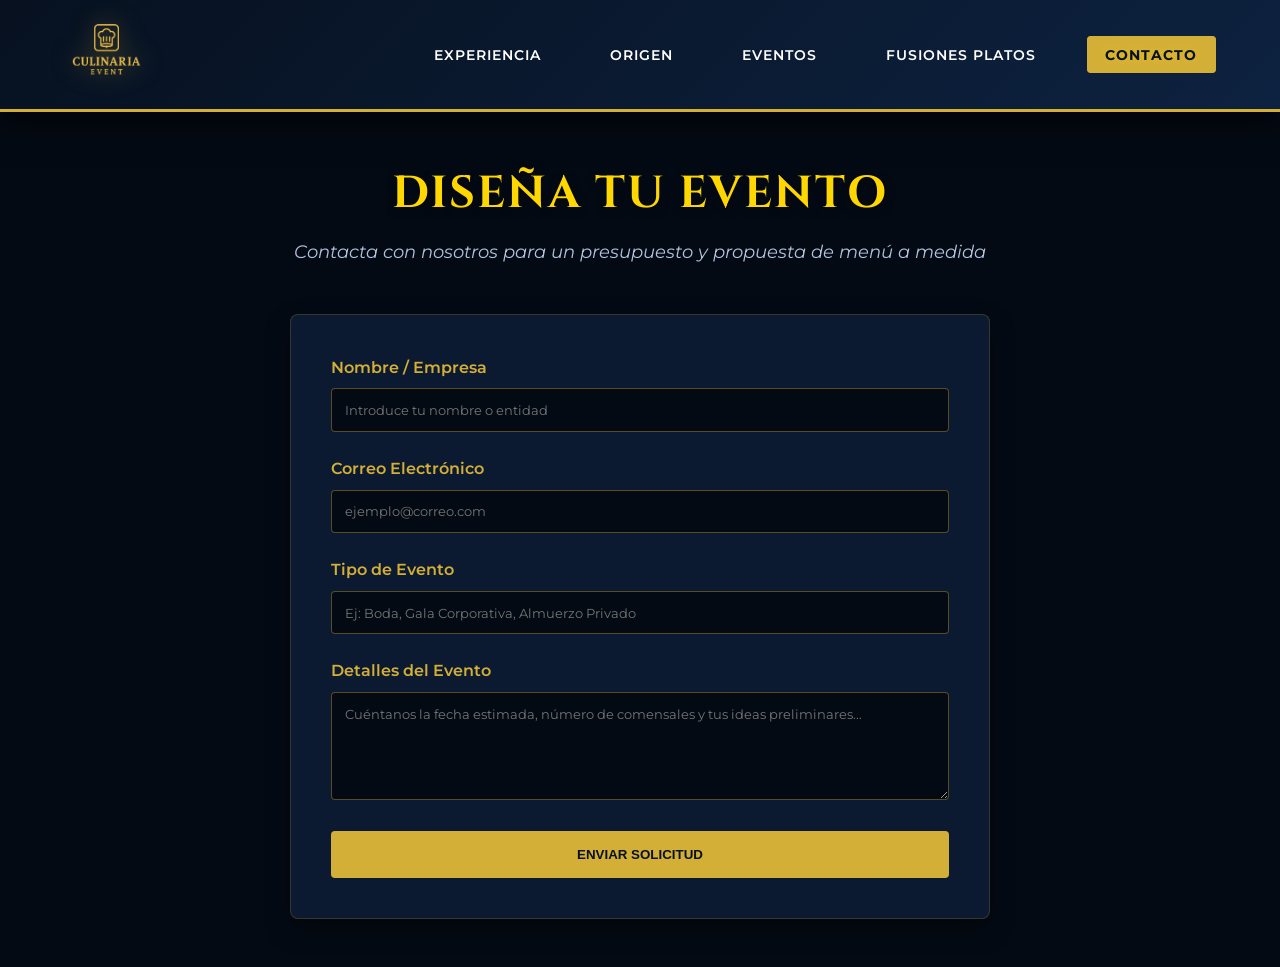
<file: pages/contacto.html>
<!DOCTYPE html>
<html lang="es">
<head>
    <meta charset="UTF-8">
    <meta name="viewport" content="width=device-width, initial-scale=1.0">
    <title>Culinaria Event | Contacto</title>
    <link rel="stylesheet" href="../style.css">
    <link href="https://fonts.googleapis.com/css2?family=Cinzel:wght@600;700&family=Montserrat:wght@400;600;700&display=swap" rel="stylesheet">
</head>
<body>
    <header class="navbar">
        <div class="logo-container">
            <a href="../index.html"><img src="../src/img/image.png" alt="Culinaria Event" class="brand-logo"></a>
        </div>
        <nav>
            <div class="hamburger"><div class="line"></div><div class="line"></div><div class="line"></div></div>
            <ul class="nav-links">
                <li><a href="experiencia.html" class="nav-item">Experiencia</a></li>
                <li><a href="origen.html" class="nav-item">Origen</a></li>
                <li><a href="eventos.html" class="nav-item">Eventos</a></li>
                <li><a href="fusiones.html" class="nav-item">Fusiones Platos</a></li>
                <li><a href="contacto.html" class="nav-item active btn-contacto">Contacto</a></li>
            </ul>
        </nav>
    </header>

    <main class="container">
        <div class="page-header">
            <h1 class="page-title">Diseña tu Evento</h1>
            <p class="page-subtitle">Contacta con nosotros para un presupuesto y propuesta de menú a medida</p>
        </div>
        
        <div class="content-block" style="max-width: 700px; margin: 0 auto;">
            <form action="#" method="POST">
                <div class="form-group">
                    <label for="nombre">Nombre / Empresa</label>
                    <input type="text" id="nombre" required placeholder="Introduce tu nombre o entidad">
                </div>
                <div class="form-group">
                    <label for="email">Correo Electrónico</label>
                    <input type="email" id="email" required placeholder="ejemplo@correo.com">
                </div>
                <div class="form-group">
                    <label for="tipo">Tipo de Evento</label>
                    <input type="text" id="tipo" placeholder="Ej: Boda, Gala Corporativa, Almuerzo Privado">
                </div>
                <div class="form-group">
                    <label for="mensaje">Detalles del Evento</label>
                    <textarea id="mensaje" rows="5" placeholder="Cuéntanos la fecha estimada, número de comensales y tus ideas preliminares..."></textarea>
                </div>
                <button type="submit" class="btn-submit">Enviar Solicitud</button>
            </form>
        </div>
    </main>
    <script src="../script.js"></script>
</body>
</html>
</file>
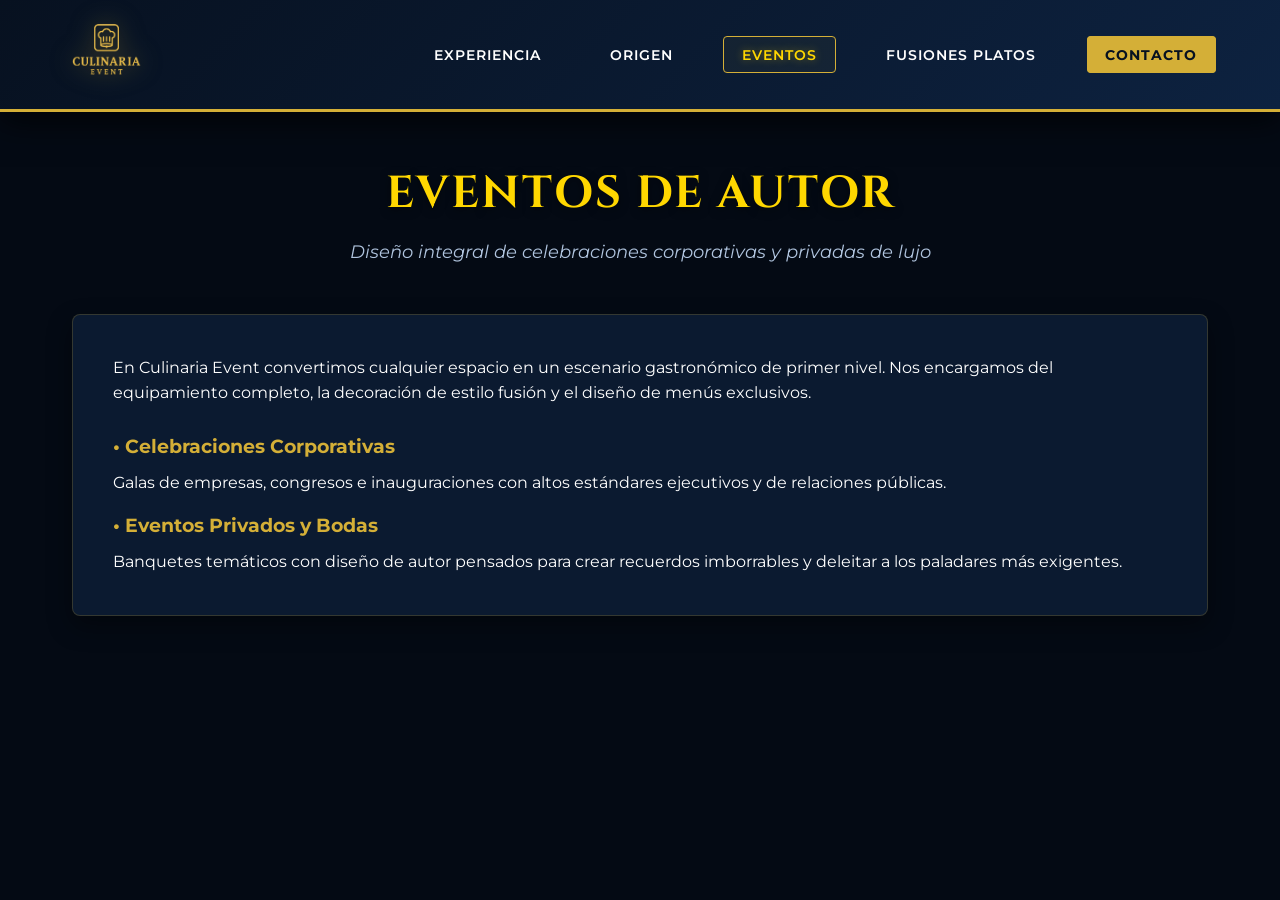
<file: pages/eventos.html>
<!DOCTYPE html>
<html lang="es">
<head>
    <meta charset="UTF-8">
    <meta name="viewport" content="width=device-width, initial-scale=1.0">
    <title>Culinaria Event | Eventos</title>
    <link rel="stylesheet" href="../style.css">
    <link href="https://fonts.googleapis.com/css2?family=Cinzel:wght@600;700&family=Montserrat:wght@400;600;700&display=swap" rel="stylesheet">
</head>
<body>
    <header class="navbar">
        <div class="logo-container">
            <a href="../index.html"><img src="../src/img/image.png" alt="Culinaria Event" class="brand-logo"></a>
        </div>
        <nav>
            <div class="hamburger"><div class="line"></div><div class="line"></div><div class="line"></div></div>
            <ul class="nav-links">
                <li><a href="experiencia.html" class="nav-item">Experiencia</a></li>
                <li><a href="origen.html" class="nav-item">Origen</a></li>
                <li><a href="eventos.html" class="nav-item active">Eventos</a></li>
                <li><a href="fusiones.html" class="nav-item">Fusiones Platos</a></li>
                <li><a href="contacto.html" class="nav-item btn-contacto">Contacto</a></li>
            </ul>
        </nav>
    </header>

    <main class="container">
        <div class="page-header">
            <h1 class="page-title">Eventos de Autor</h1>
            <p class="page-subtitle">Diseño integral de celebraciones corporativas y privadas de lujo</p>
        </div>
        
        <div class="content-block">
            <p>En Culinaria Event convertimos cualquier espacio en un escenario gastronómico de primer nivel. Nos encargamos del equipamiento completo, la decoración de estilo fusión y el diseño de menús exclusivos.</p>
            <br>
            <h3 style="color: var(--oro); margin-bottom: 0.5rem;">• Celebraciones Corporativas</h3>
            <p style="margin-bottom: 1rem;">Galas de empresas, congresos e inauguraciones con altos estándares ejecutivos y de relaciones públicas.</p>
            
            <h3 style="color: var(--oro); margin-bottom: 0.5rem;">• Eventos Privados y Bodas</h3>
            <p>Banquetes temáticos con diseño de autor pensados para crear recuerdos imborrables y deleitar a los paladares más exigentes.</p>
        </div>
    </main>
    <script src="../script.js"></script>
</body>
</html>
</file>
<file: style.css>
:root {
    --azul-profundo: #071120; 
    --azul-degradado: #0d2240;
    --azul-tarjeta: #0b1a30;
    --oro: #D4AF37;           
    --oro-brillante: #FFD700; 
    --blanco: #FFFFFF;
    --texto-gris: #B0C4DE;
}

* {
    margin: 0;
    padding: 0;
    box-sizing: border-box;
}

body {
    background-color: #040a14;
    font-family: 'Montserrat', sans-serif;
    color: var(--blanco);
    padding-top: 110px; /* Evita que la barra tape el contenido */
    line-height: 1.6;
}

/* --- BARRA DE NAVEGACIÓN FIJA --- */
.navbar {
    position: fixed;
    top: 0;
    left: 0;
    width: 100%;
    background: linear-gradient(135deg, var(--azul-profundo) 0%, var(--azul-degradado) 100%);
    display: flex;
    justify-content: space-between;
    align-items: center;
    padding: 0.5rem 5%;
    z-index: 1000;
    border-bottom: 3px solid var(--oro);
    box-shadow: 0 10px 30px rgba(0, 0, 0, 0.7);
}

.logo-container {
    display: flex;
    align-items: center;
}

.brand-logo {
    height: 85px;
    width: auto;
    object-fit: contain;
    filter: drop-shadow(0px 0px 12px rgba(212, 175, 55, 0.6));
    transition: transform 0.4s ease;
}

.brand-logo:hover {
    transform: scale(1.05);
}

nav ul {
    list-style: none;
    display: flex;
    align-items: center;
    gap: 2rem;
}

/* Enlaces transformados visualmente en botones elegantes */
nav ul li a.nav-item {
    text-decoration: none;
    color: var(--blanco);
    font-weight: 600;
    text-transform: uppercase;
    font-size: 0.85rem;
    letter-spacing: 1px;
    padding: 0.6rem 1.1rem;
    border: 1px solid transparent;
    border-radius: 4px;
    transition: all 0.3s ease;
}

nav ul li a.nav-item:hover, nav ul li a.active {
    color: var(--oro-brillante);
    border-color: var(--oro);
    background-color: rgba(212, 175, 55, 0.05);
    text-shadow: 0 0 8px rgba(255, 215, 0, 0.4);
}

/* Botón de contacto destacado */
nav ul li a.btn-contacto {
    background-color: var(--oro);
    color: var(--azul-profundo) !important;
    border: 1px solid var(--oro);
    font-weight: 700;
}

nav ul li a.btn-contacto:hover {
    background-color: transparent;
    color: var(--oro-brillante) !important;
    box-shadow: 0 0 20px rgba(255, 215, 0, 0.6);
}

/* --- MAQUETACIÓN DE CONTENIDO INTERNO --- */
.container {
    max-width: 1200px;
    margin: 0 auto;
    padding: 3rem 2rem;
}

.page-header {
    text-align: center;
    margin-bottom: 3rem;
}

.page-title {
    font-family: 'Cinzel', serif;
    color: var(--oro-brillante);
    font-size: 2.8rem;
    text-transform: uppercase;
    letter-spacing: 2px;
    margin-bottom: 0.5rem;
    text-shadow: 0 2px 10px rgba(0,0,0,0.5);
}

.page-subtitle {
    font-size: 1.1rem;
    color: var(--texto-gris);
    font-style: italic;
}

.content-block {
    background-color: var(--azul-tarjeta);
    border: 1px solid rgba(212, 175, 55, 0.2);
    border-radius: 8px;
    padding: 2.5rem;
    margin-bottom: 2rem;
    box-shadow: 0 10px 25px rgba(0,0,0,0.4);
}

.grid-content {
    display: table;
    width: 100%;
    margin-top: 2rem;
}

.grid-col {
    display: table-cell;
    width: 50%;
    vertical-align: middle;
    padding: 1rem;
}

.content-img {
    width: 100%;
    border-radius: 6px;
    border: 2px solid var(--oro);
}

/* --- FORMULARIO DE CONTACTO --- */
.form-group {
    margin-bottom: 1.5rem;
}

.form-group label {
    display: block;
    color: var(--oro);
    margin-bottom: 0.5rem;
    font-weight: 600;
}

.form-group input, .form-group textarea {
    width: 100%;
    padding: 0.8rem;
    background-color: #040a14;
    border: 1px solid rgba(212, 175, 55, 0.4);
    color: var(--blanco);
    border-radius: 4px;
    font-family: 'Montserrat', sans-serif;
}

.form-group input:focus, .form-group textarea:focus {
    outline: none;
    border-color: var(--oro-brillante);
    box-shadow: 0 0 10px rgba(255, 215, 0, 0.2);
}

.btn-submit {
    background-color: var(--oro);
    color: var(--azul-profundo);
    border: none;
    padding: 1rem 2rem;
    font-weight: 700;
    text-transform: uppercase;
    cursor: pointer;
    border-radius: 4px;
    width: 100%;
    transition: all 0.3s ease;
}

.btn-submit:hover {
    background-color: var(--oro-brillante);
    box-shadow: 0 0 15px rgba(255, 215, 0, 0.5);
}

/* --- HERO (INICIO) --- */
.hero {
    width: 100%;
    height: calc(100vh - 110px); 
    position: relative;
    overflow: hidden;
}

.hero-image {
    width: 100%;
    height: 100%;
    object-fit: cover;
    filter: brightness(40%);
}

.hero-overlay-content {
    position: absolute;
    top: 50%;
    left: 50%;
    transform: translate(-50%, -50%);
    text-align: center;
    width: 90%;
    max-width: 900px;
}

.tagline {
    font-family: 'Cinzel', serif;
    color: var(--blanco);
    font-size: 2.5rem;
    line-height: 1.5;
    font-weight: 700;
    text-shadow: 2px 4px 15px rgba(0, 0, 0, 0.9);
    border-left: 4px solid var(--oro);
    border-right: 4px solid var(--oro);
    padding: 1rem 2rem;
    background: rgba(4, 10, 20, 0.6);
    border-radius: 10px;
}

/* --- MENÚ HAMBURGUESA --- */
.hamburger {
    display: none;
    cursor: pointer;
}

.hamburger .line {
    width: 30px;
    height: 3px;
    background-color: var(--oro);
    margin: 6px;
    transition: all 0.3s ease;
}

@media screen and (max-width: 950px) {
    nav ul {
        position: fixed;
        right: 0;
        top: 110px;
        background: linear-gradient(180deg, var(--azul-profundo) 0%, #040a14 100%);
        display: none; /* Controlado por JS */
        flex-direction: column;
        width: 100%;
        text-align: center;
        padding: 2rem 0;
        gap: 1.5rem;
        border-bottom: 3px solid var(--oro);
    }
    nav ul.nav-active {
        display: flex;
    }
    .hamburger { display: block; }
}
</file>
